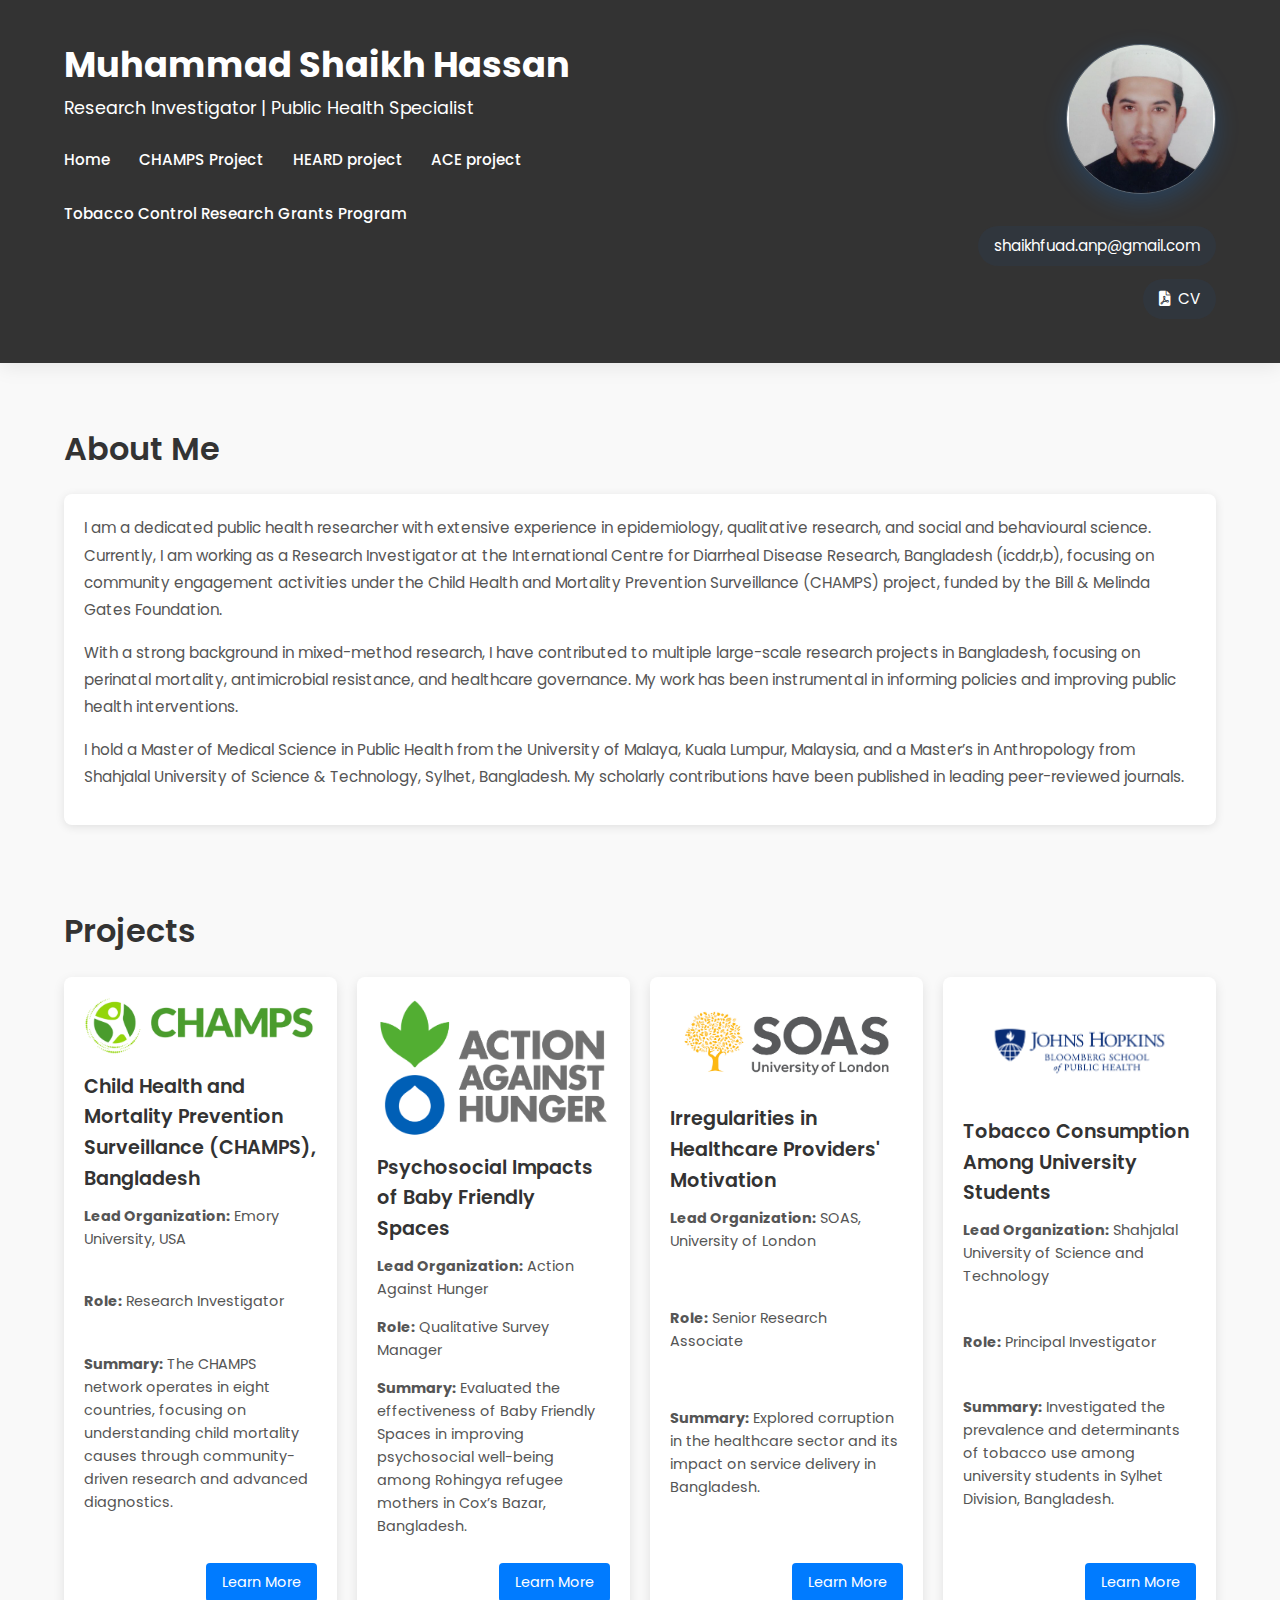
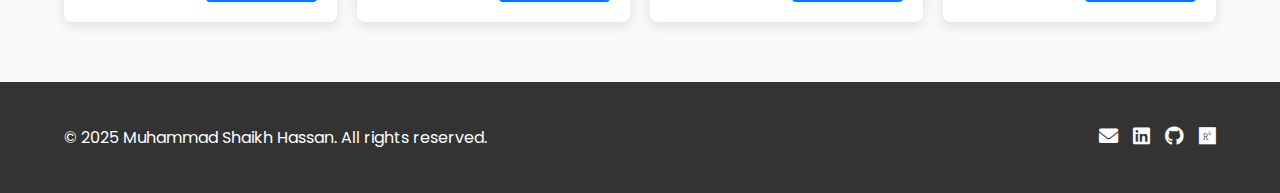
<file: index.html>
<!DOCTYPE html>
<html lang="en">
<head>
    <meta charset="UTF-8">
    <meta name="viewport" content="width=device-width, initial-scale=1.0">
    <title>Muhammad Shaikh Hassan - Portfolio</title>
    <link rel="stylesheet" href="styles.css">
    <link href="https://fonts.googleapis.com/css2?family=Poppins:wght@300;400;600&display=swap" rel="stylesheet">
    <link rel="stylesheet" href="https://cdnjs.cloudflare.com/ajax/libs/font-awesome/6.0.0-beta3/css/all.min.css">
</head>
<body>
    <header>
        <div class="container">
            <div class="left-content">
                <h1>Muhammad Shaikh Hassan</h1>
                <p>Research Investigator | Public Health Specialist</p>
                <nav>
                    <ul>
                        <li><a href="index.html">Home</a></li>

                        <li><a href="1.html">CHAMPS Project</a></li>
                        <li><a href="2.html">HEARD project</a></li>
                        <li><a href="3.html">ACE project</a></li>
                        <li><a href="4.html">Tobacco Control Research Grants Program</a></li>
                    </ul>
                </nav>
            </div>
            <div class="right-content">
                <div class="profile-pic">
                    <img src="profile.png" alt="Muhammad Shaikh Hassan">
                </div>
                <div class="social-links">
                    <a href="mailto:shaikhfuad.anp@gmail.com"></ahref>shaikhfuad.anp@gmail.com</a>
                    <a href="CV.pdf" download><i class="fas fa-file-pdf"></i>CV</a>
                </div>
            </div>
        </div>
    </header>

    <section id="about" class="container">
        <h2>About Me</h2>
        <div class="about-content">
            
            <div class="bio">
                <p>I am a dedicated public health researcher with extensive experience in epidemiology, qualitative research, and social and behavioural science. Currently, I am working as a Research Investigator at the International Centre for Diarrheal Disease Research, Bangladesh (icddr,b), focusing on community engagement activities under the Child Health and Mortality Prevention Surveillance (CHAMPS) project, funded by the Bill & Melinda Gates Foundation.</p>
                <p>With a strong background in mixed-method research, I have contributed to multiple large-scale research projects in Bangladesh, focusing on perinatal mortality, antimicrobial resistance, and healthcare governance. My work has been instrumental in informing policies and improving public health interventions.</p>
                <p>I hold a Master of Medical Science in Public Health from the University of Malaya, Kuala Lumpur, Malaysia, and a Master’s in Anthropology from Shahjalal University of Science & Technology, Sylhet, Bangladesh. My scholarly contributions have been published in leading peer-reviewed journals.</p>
            </div>
        </div>
    </section>

    <section id="projects" class="container">
        <h2>Projects</h2>
        <div class="projects-grid">
            <!-- Project 1 -->
            <div class="project-card">
                <img src="champs1.png" alt="CHAMPS Project" class="project-image">
                <h3>Child Health and Mortality Prevention Surveillance (CHAMPS), Bangladesh</h3>
                <p><strong>Lead Organization:</strong> Emory University, USA</p>
                <p><strong>Role:</strong> Research Investigator</p>
                <p><strong>Summary:</strong> The CHAMPS network operates in eight countries, focusing on understanding child mortality causes through community-driven research and advanced diagnostics.</p>
                <a href="1.html" class="btn">Learn More</a>
            </div>
            
            <div class="project-card">
                <img src="bfs3.png" alt="Baby Friendly Spaces Project" class="project-image">
                <h3>Psychosocial Impacts of Baby Friendly Spaces</h3>
                <p><strong>Lead Organization:</strong> Action Against Hunger</p>
                <p><strong>Role:</strong> Qualitative Survey Manager</p>
                <p><strong>Summary:</strong> Evaluated the effectiveness of Baby Friendly Spaces in improving psychosocial well-being among Rohingya refugee mothers in Cox’s Bazar, Bangladesh.</p>
                <a href="2.html" class="btn">Learn More</a>
            </div>
            
            <div class="project-card">
                <img src="health1.jpg" alt="Healthcare Project" class="project-image">
                <h3>Irregularities in Healthcare Providers' Motivation</h3>
                <p><strong>Lead Organization:</strong> SOAS, University of London</p>
                <p><strong>Role:</strong> Senior Research Associate</p>
                <p><strong>Summary:</strong> Explored corruption in the healthcare sector and its impact on service delivery in Bangladesh.</p>
                <a href="3.html" class="btn">Learn More</a>
            </div>
            
            <div class="project-card">
                <img src="tobacco1.png" alt="Tobacco Project" class="project-image">
                <h3>Tobacco Consumption Among University Students</h3>
                <p><strong>Lead Organization:</strong> Shahjalal University of Science and Technology</p>
                <p><strong>Role:</strong> Principal Investigator</p>
                <p><strong>Summary:</strong> Investigated the prevalence and determinants of tobacco use among university students in Sylhet Division, Bangladesh.</p>
                <a href="4.html" class="btn">Learn More</a>
            </div>
        </div>
    </section>

    <footer>
        <div class="container">
            <p>&copy; 2025 Muhammad Shaikh Hassan. All rights reserved.</p>
            <div class="social-links">
                <a href="mailto:shaikhfuad.anp@gmail.com"><i class="fas fa-envelope"></i></a>
                <a href="https://www.linkedin.com/in/muhammad-shaikh-hassan/" target="_blank"><i class="fab fa-linkedin"></i></a>
                <a href="https://github.com/ShaikhFuad" target="_blank"><i class="fab fa-github"></i></a>
                <a href="https://www.researchgate.net/profile/Muhammad-Hassan-64?ev=hdr_xprf" target="_blank">
                    <i class="fab fa-researchgate"></i>
                </a>
                
            </div>
        </div>
    </footer>

    <script src="script.js"></script>
</body>
</html>
</file>
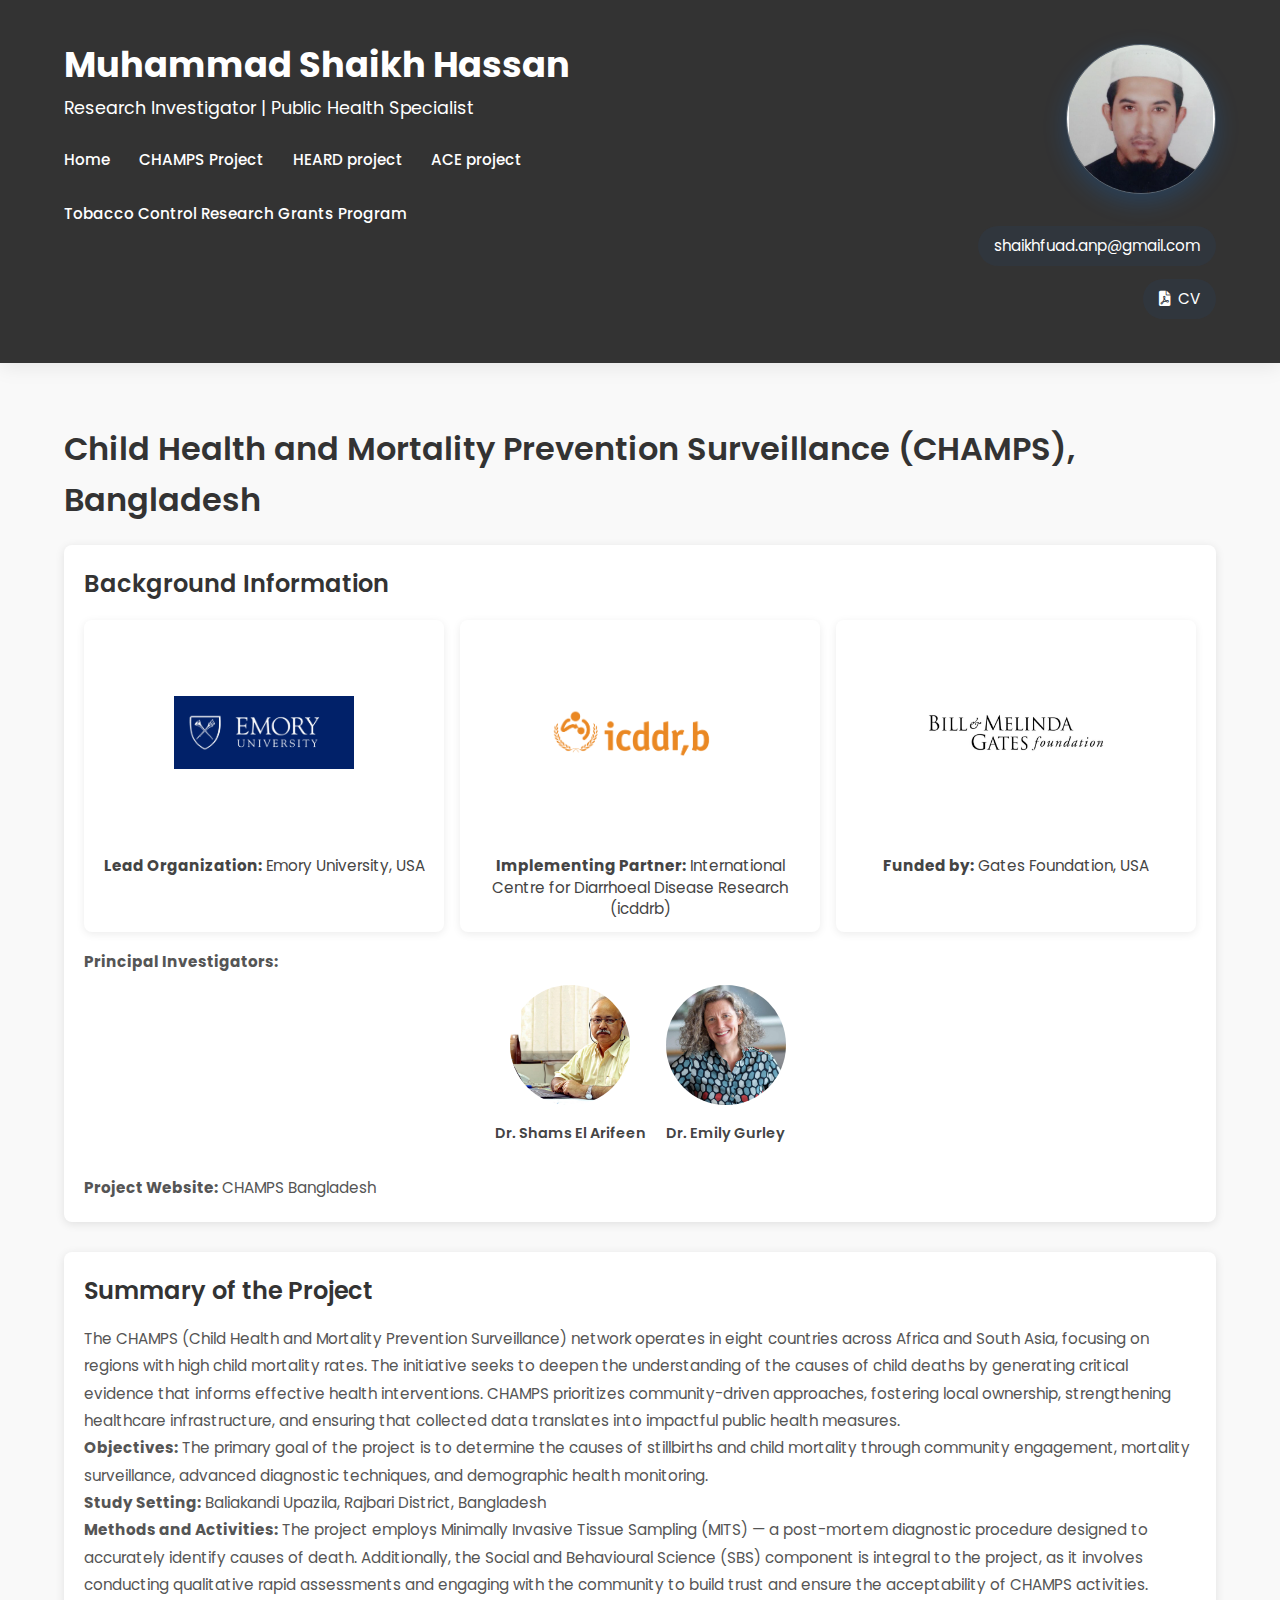
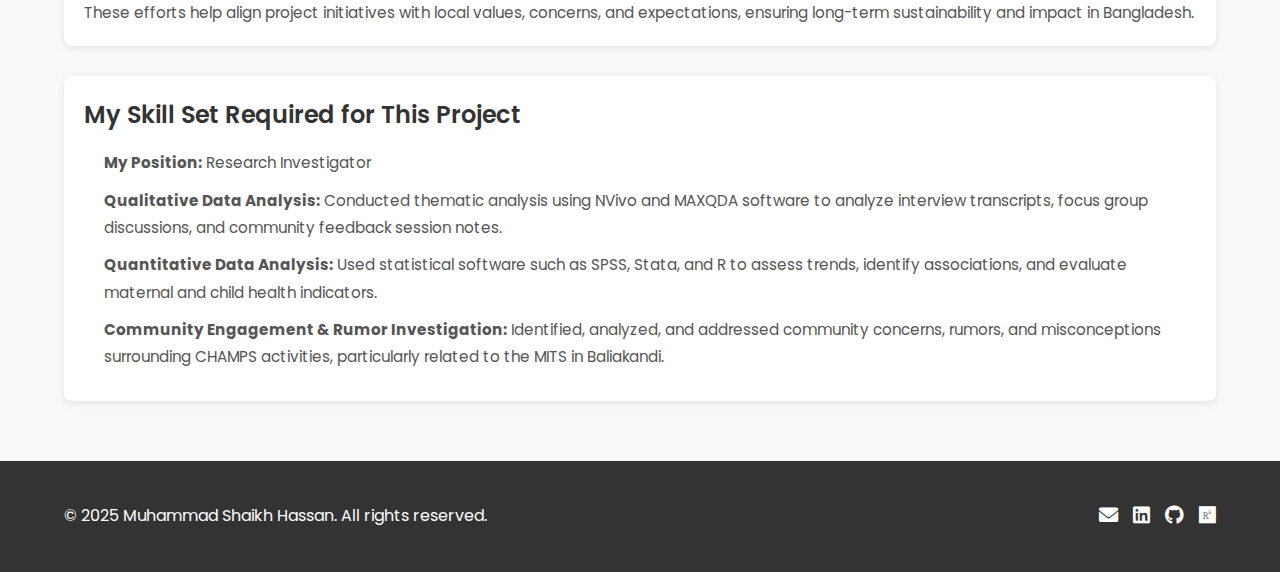
<file: 1.html>
<!DOCTYPE html>
<html lang="en">
<head>
    <meta charset="UTF-8">
    <meta name="viewport" content="width=device-width, initial-scale=1.0">
    <title>Project 1 - CHAMPS</title>
    <link rel="stylesheet" href="styles.css">
    <link href="https://fonts.googleapis.com/css2?family=Poppins:wght@300;400;600&display=swap" rel="stylesheet">
    <link rel="stylesheet" href="https://cdnjs.cloudflare.com/ajax/libs/font-awesome/6.0.0-beta3/css/all.min.css">
</head>
<body>
    <header>
        <div class="container">
            <div class="left-content">
                <h1>Muhammad Shaikh Hassan</h1>
                <p>Research Investigator | Public Health Specialist</p>
                <nav>
                    <ul>
                        <li><a href="index.html">Home</a></li>

                        <li><a href="1.html">CHAMPS Project</a></li>
                        <li><a href="2.html">HEARD project</a></li>
                        <li><a href="3.html">ACE project</a></li>
                        <li><a href="4.html">Tobacco Control Research Grants Program</a></li>
                    </ul>
                </nav>
            </div>
            <div class="right-content">
                <div class="profile-pic">
                    <img src="profile.png" alt="Muhammad Shaikh Hassan">
                </div>
                <div class="social-links">
                    <a href="mailto:shaikhfuad.anp@gmail.com"></ahref>shaikhfuad.anp@gmail.com</a>
                    <a href="CV.pdf" download><i class="fas fa-file-pdf"></i>CV</a>
                </div>
            </div>
        </div>
    </header>

    <section id="project-details" class="container">
        <h2>Child Health and Mortality Prevention Surveillance (CHAMPS), Bangladesh</h2>
        <div class="project-content">
            <div class="project-info">
                <h3>Background Information</h3>
                
                <div class="organization-info">
                    <div class="organization">
                        <a href="https://www.emory.edu" target="_blank">
                            <img src="emory.png" alt="Emory University Logo">
                            <p><strong>Lead Organization:</strong> Emory University, USA</p>
                        </a>
                    </div>
                    <div class="organization">
                        <a href="https://www.icddrb.org" target="_blank">
                            <img src="icddrb.png" alt="icddrb Logo">
                            <p><strong>Implementing Partner:</strong> International Centre for Diarrhoeal Disease Research (icddrb)</p>
                        </a>
                    </div>
                    <div class="organization">
                        <a href="https://www.gatesfoundation.org" target="_blank">
                            <img src="Gates.png" alt="Gates Foundation Logo">
                            <p><strong>Funded by:</strong> Gates Foundation, USA</p>
                        </a>
                    </div>
                </div>
                <p><strong>Principal Investigators:</strong></p>
                <div class="investigators">
                    <div class="investigator">
                        <a href="https://www.icddrb.org" target="_blank">
                            <img src="shams.jpg" alt="Dr. Shams El Arifeen">
                            <p>Dr. Shams El Arifeen</p>
                        </a>
                    </div>
                    <div class="investigator">
                        <a href="https://www.emory.edu" target="_blank">
                            <img src="emily.jpg" alt="Dr. Emily Gurley">
                            <p>Dr. Emily Gurley</p>
                        </a>
                    </div>
                </div>

                <p><strong><br>Project Website:</strong> <a href="https://champshealth.org/sites-bangladesh/" target="_blank">CHAMPS Bangladesh</a></p>
                
            </div>

            <div class="project-summary">
                <h3>Summary of the Project</h3>
                <p>The CHAMPS (Child Health and Mortality Prevention Surveillance) network operates in eight countries across Africa and South Asia, focusing on regions with high child mortality rates. The initiative seeks to deepen the understanding of the causes of child deaths by generating critical evidence that informs effective health interventions. CHAMPS prioritizes community-driven approaches, fostering local ownership, strengthening healthcare infrastructure, and ensuring that collected data translates into impactful public health measures.</p>
                <p><strong>Objectives:</strong> The primary goal of the project is to determine the causes of stillbirths and child mortality through community engagement, mortality surveillance, advanced diagnostic techniques, and demographic health monitoring.</p>
                <p><strong>Study Setting:</strong> Baliakandi Upazila, Rajbari District, Bangladesh</p>
                <p><strong>Methods and Activities:</strong> The project employs Minimally Invasive Tissue Sampling (MITS) — a post-mortem diagnostic procedure designed to accurately identify causes of death. Additionally, the Social and Behavioural Science (SBS) component is integral to the project, as it involves conducting qualitative rapid assessments and engaging with the community to build trust and ensure the acceptability of CHAMPS activities. These efforts help align project initiatives with local values, concerns, and expectations, ensuring long-term sustainability and impact in Bangladesh.</p>
            </div>

            

            <div class="skills-used">
                <h3>My Skill Set Required for This Project</h3>
                <ul>
                    <li><strong>My Position:</strong> Research Investigator</li>
                    <li><strong>Qualitative Data Analysis:</strong> Conducted thematic analysis using NVivo and MAXQDA software to analyze interview transcripts, focus group discussions, and community feedback session notes.</li>
                    <li><strong>Quantitative Data Analysis:</strong> Used statistical software such as SPSS, Stata, and R to assess trends, identify associations, and evaluate maternal and child health indicators.</li>
                    <li><strong>Community Engagement & Rumor Investigation:</strong> Identified, analyzed, and addressed community concerns, rumors, and misconceptions surrounding CHAMPS activities, particularly related to the MITS in Baliakandi.</li>
                </ul>
            </div>
        </div>
    </section>

    

    <footer>
        <div class="container">
            <p>&copy; 2025 Muhammad Shaikh Hassan. All rights reserved.</p>
            <div class="social-links">
                <a href="mailto:shaikhfuad.anp@gmail.com"><i class="fas fa-envelope"></i></a>
                <a href="https://www.linkedin.com/in/muhammad-shaikh-hassan/" target="_blank"><i class="fab fa-linkedin"></i></a>
                <a href="https://github.com/ShaikhFuad" target="_blank"><i class="fab fa-github"></i></a>
                <a href="https://www.researchgate.net/profile/Muhammad-Hassan-64?ev=hdr_xprf" target="_blank">
                    <i class="fab fa-researchgate"></i>
                </a>
                
            </div>
        </div>
    </footer>

    <script src="script.js"></script>
</body>
</html>
</file>
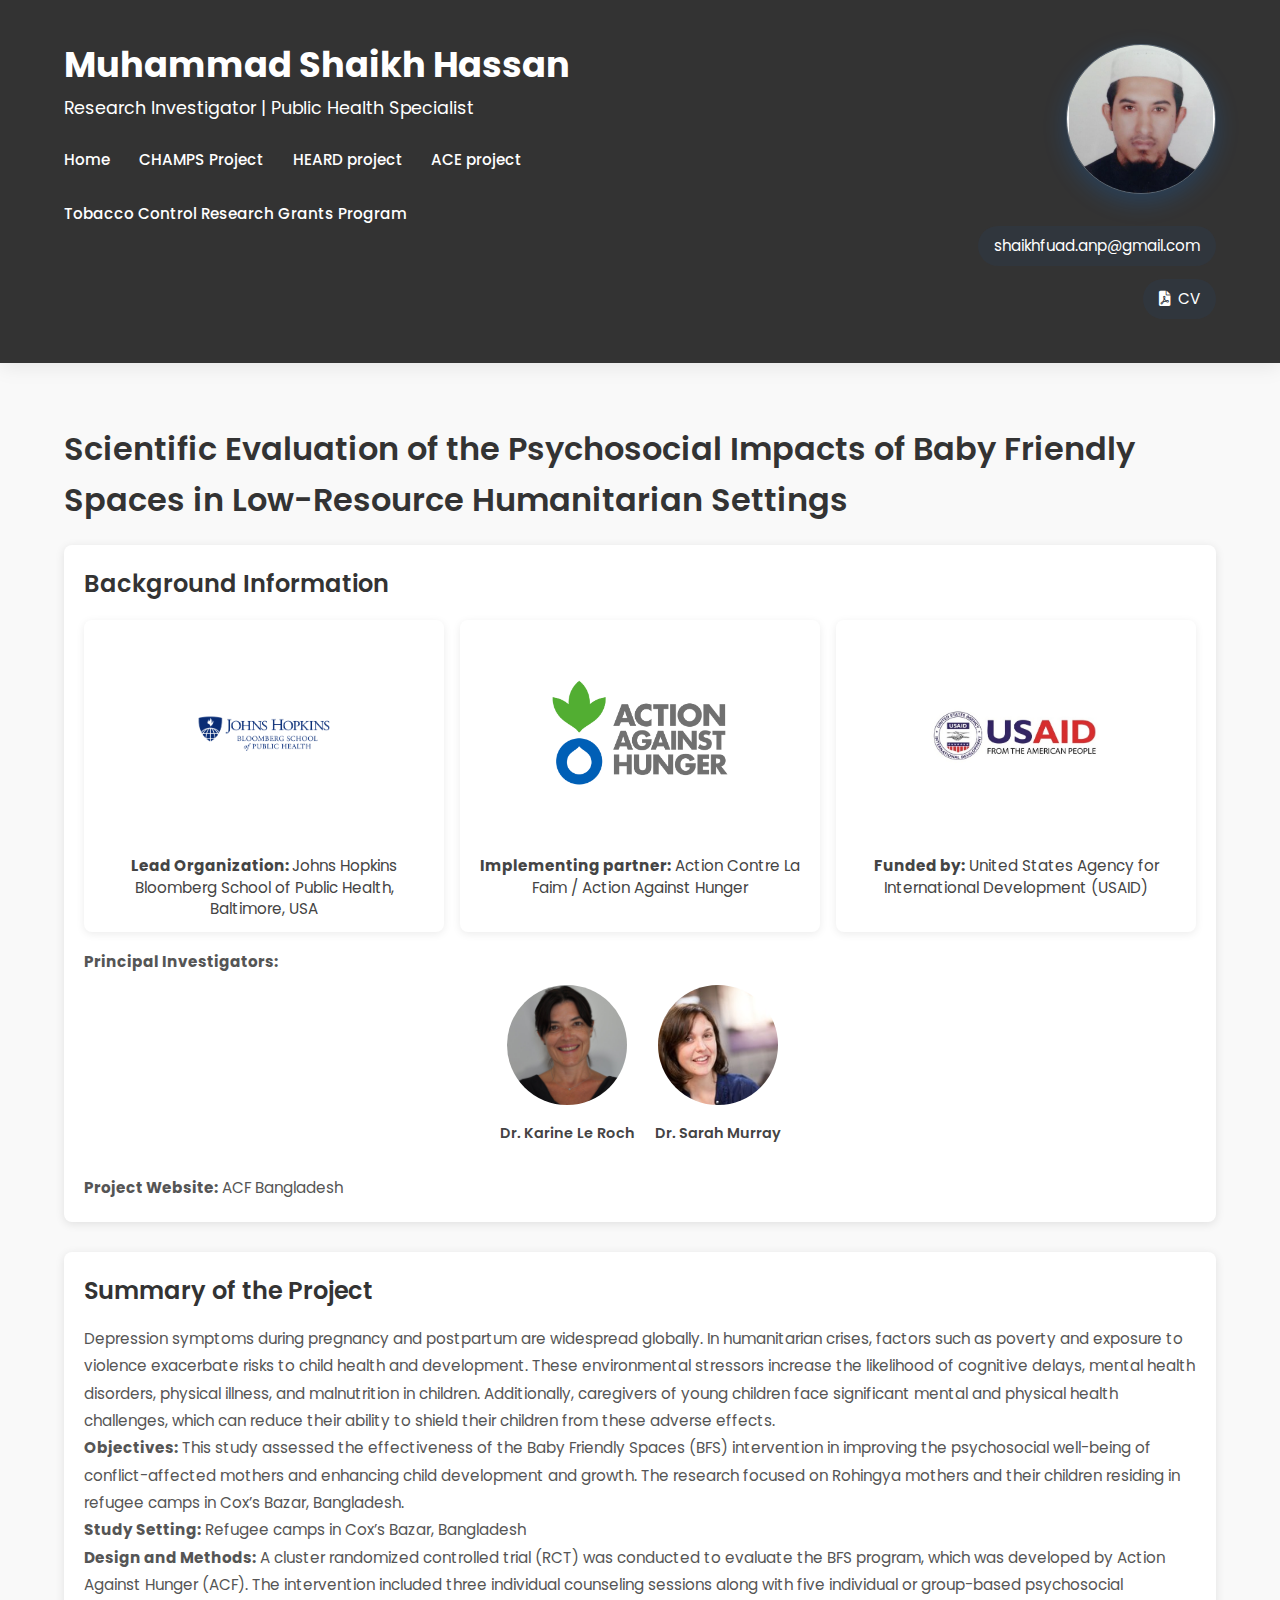
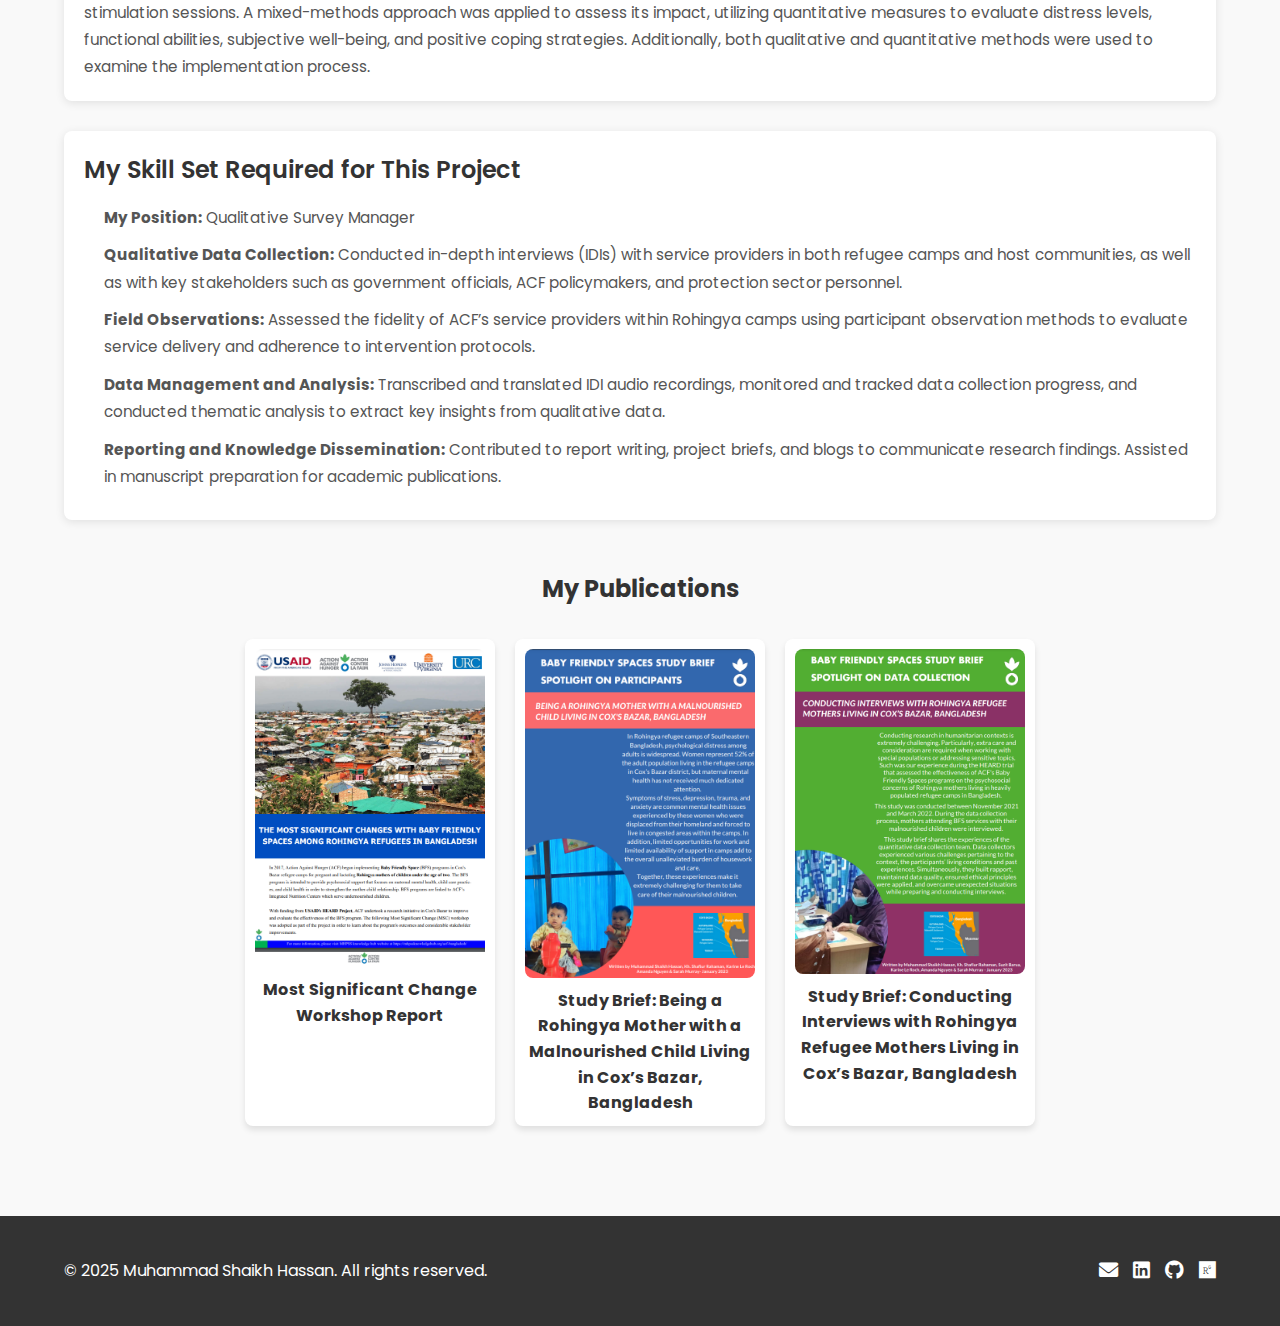
<file: 2.html>
<!DOCTYPE html>
<html lang="en">
<head>
    <meta charset="UTF-8">
    <meta name="viewport" content="width=device-width, initial-scale=1.0">
    <title>Project 2 - Baby Friendly Spaces</title>
    <link rel="stylesheet" href="styles.css">
    <link href="https://fonts.googleapis.com/css2?family=Poppins:wght@300;400;600&display=swap" rel="stylesheet">
    <link rel="stylesheet" href="https://cdnjs.cloudflare.com/ajax/libs/font-awesome/6.0.0-beta3/css/all.min.css">
</head>
<body>
    <header>
        <div class="container">
            <div class="left-content">
                <h1>Muhammad Shaikh Hassan</h1>
                <p>Research Investigator | Public Health Specialist</p>
                <nav>
                    <ul>
                        <li><a href="index.html">Home</a></li>

                        <li><a href="1.html">CHAMPS Project</a></li>
                        <li><a href="2.html">HEARD project</a></li>
                        <li><a href="3.html">ACE project</a></li>
                        <li><a href="4.html">Tobacco Control Research Grants Program</a></li>
                    </ul>
                </nav>
            </div>
            <div class="right-content">
                <div class="profile-pic">
                    <img src="profile.png" alt="Muhammad Shaikh Hassan">
                </div>
                <div class="social-links">
                    <a href="mailto:shaikhfuad.anp@gmail.com"></ahref>shaikhfuad.anp@gmail.com</a>
                    <a href="CV.pdf" download><i class="fas fa-file-pdf"></i>CV</a>
            </div>
        </div>
    </header>

    <section id="project-details" class="container">
        <h2>Scientific Evaluation of the Psychosocial Impacts of Baby Friendly Spaces in Low-Resource Humanitarian Settings</h2>
        <div class="project-content">
            <div class="project-info">
                <h3>Background Information</h3>
                
                <div class="organization-info">
                    <div class="organization">
                        <a href="https://www.jhsph.edu" target="_blank">
                            <img src="jhsph_logo.png" alt="Johns Hopkins Bloomberg School of Public Health Logo">
                            <p><strong>Lead Organization: </strong> Johns Hopkins Bloomberg School of Public Health, Baltimore, USA</p>
                        </a>
                    </div>

                    <div class="organization">
                        <a href="https://www.actionagainsthunger.org" target="_blank">
                            <img src="bfs3.png" alt="Action Against Hunger Logo">
                            <p><strong>Implementing partner:</strong> Action Contre La Faim / Action Against Hunger</p>
                        </a>
                    </div>
                    <div class="organization">
                        <a href="https://www.usaid.gov" target="_blank">
                            <img src="usaid.jpg" alt="USAID Logo">
                            <p><strong>Funded by:</strong> United States Agency for International Development (USAID)</p>
                        </a>
                    </div>
                </div>
                <p><strong>Principal Investigators:</strong></p>
                <div class="investigators">
                    <div class="investigator">
                        <a href="https://www.actionagainsthunger.org" target="_blank">
                            <img src="karine.jpeg" alt="Dr. Karine Le Roch">
                            <p>Dr. Karine Le Roch</p>
                        </a>
                    </div>
                    <div class="investigator">
                        <a href="https://www.actionagainsthunger.org" target="_blank">
                            <img src="sarah.jpg" alt="Dr. Sarah Murray">
                            <p>Dr. Sarah Murray</p>
                        </a>
                    </div>
                </div>

                <p><strong><br>Project Website:</strong> <a href="https://mhpssknowledgehub.sph.cuny.edu/acf-bangladesh/" target="_blank">ACF Bangladesh</a></p>
                
            </div>

            <div class="project-summary">
                <h3>Summary of the Project</h3>
                <p>Depression symptoms during pregnancy and postpartum are widespread globally. In humanitarian crises, factors such as poverty and exposure to violence exacerbate risks to child health and development. These environmental stressors increase the likelihood of cognitive delays, mental health disorders, physical illness, and malnutrition in children. Additionally, caregivers of young children face significant mental and physical health challenges, which can reduce their ability to shield their children from these adverse effects.</p>
                <p><strong>Objectives:</strong> This study assessed the effectiveness of the Baby Friendly Spaces (BFS) intervention in improving the psychosocial well-being of conflict-affected mothers and enhancing child development and growth. The research focused on Rohingya mothers and their children residing in refugee camps in Cox’s Bazar, Bangladesh.</p>
                <p><strong>Study Setting:</strong> Refugee camps in Cox’s Bazar, Bangladesh</p>
                <p><strong>Design and Methods:</strong> A cluster randomized controlled trial (RCT) was conducted to evaluate the BFS program, which was developed by Action Against Hunger (ACF). The intervention included three individual counseling sessions along with five individual or group-based psychosocial stimulation sessions. A mixed-methods approach was applied to assess its impact, utilizing quantitative measures to evaluate distress levels, functional abilities, subjective well-being, and positive coping strategies. Additionally, both qualitative and quantitative methods were used to examine the implementation process.</p>
            </div>

            <div class="skills-used">
                <h3>My Skill Set Required for This Project</h3>
                <ul>
                    <li><strong>My Position:</strong> Qualitative Survey Manager</li>
                    <li><strong>Qualitative Data Collection:</strong> Conducted in-depth interviews (IDIs) with service providers in both refugee camps and host communities, as well as with key stakeholders such as government officials, ACF policymakers, and protection sector personnel.</li>
                    <li><strong>Field Observations:</strong> Assessed the fidelity of ACF’s service providers within Rohingya camps using participant observation methods to evaluate service delivery and adherence to intervention protocols.</li>
                    <li><strong>Data Management and Analysis:</strong> Transcribed and translated IDI audio recordings, monitored and tracked data collection progress, and conducted thematic analysis to extract key insights from qualitative data.</li>
                    <li><strong>Reporting and Knowledge Dissemination:</strong> Contributed to report writing, project briefs, and blogs to communicate research findings. Assisted in manuscript preparation for academic publications.</li>
                </ul>
            </div>

            <div class="publications">
                <h3>My Publications</h3>
                <ul>
                    <li>
                        <a href="https://mhpssknowledgehub.sph.cuny.edu/wp-content/uploads/sites/9/2022/09/ACF_MSC-Report-Output-Version-6-1.pdf" target="_blank">
                            <img src="p11.png" alt="Most Significant Change Report">
                            Most Significant Change Workshop Report
                        </a>
                    </li>
                    <li>
                        <a href="https://mhpssknowledgehub.sph.cuny.edu/wp-content/uploads/sites/9/2023/03/HEARD-PROJECT-study-brief-mothers.pdf" target="_blank">
                            <img src="p12.png" alt="Study Brief Participants">
                            Study Brief: Being a Rohingya Mother with a Malnourished Child Living in Cox’s Bazar, Bangladesh
                        </a>
                    </li>
                    <li>
                        <a href="https://mhpssknowledgehub.sph.cuny.edu/wp-content/uploads/sites/9/2023/03/HEARD-PROJECT-study-brief-data-collection.pdf" target="_blank">
                            <img src="p13.png" alt="Study Brief Data Collection">
                            Study Brief: Conducting Interviews with Rohingya Refugee Mothers Living in Cox’s Bazar, Bangladesh
                        </a>
                    </li>
                </ul>
            </div>
        </div>
    </section>

    

    <footer>
        <div class="container">
            <p>&copy; 2025 Muhammad Shaikh Hassan. All rights reserved.</p>
            <div class="social-links">
                <a href="mailto:shaikhfuad.anp@gmail.com"><i class="fas fa-envelope"></i></a>
                <a href="https://www.linkedin.com/in/muhammad-shaikh-hassan/" target="_blank"><i class="fab fa-linkedin"></i></a>
                <a href="https://github.com/ShaikhFuad" target="_blank"><i class="fab fa-github"></i></a>
                <a href="https://www.researchgate.net/profile/Muhammad-Hassan-64?ev=hdr_xprf" target="_blank">
                    <i class="fab fa-researchgate"></i>
                </a>
                
            </div>
        </div>
    </footer>

    <script src="script.js"></script>
</body>
</html>
</file>
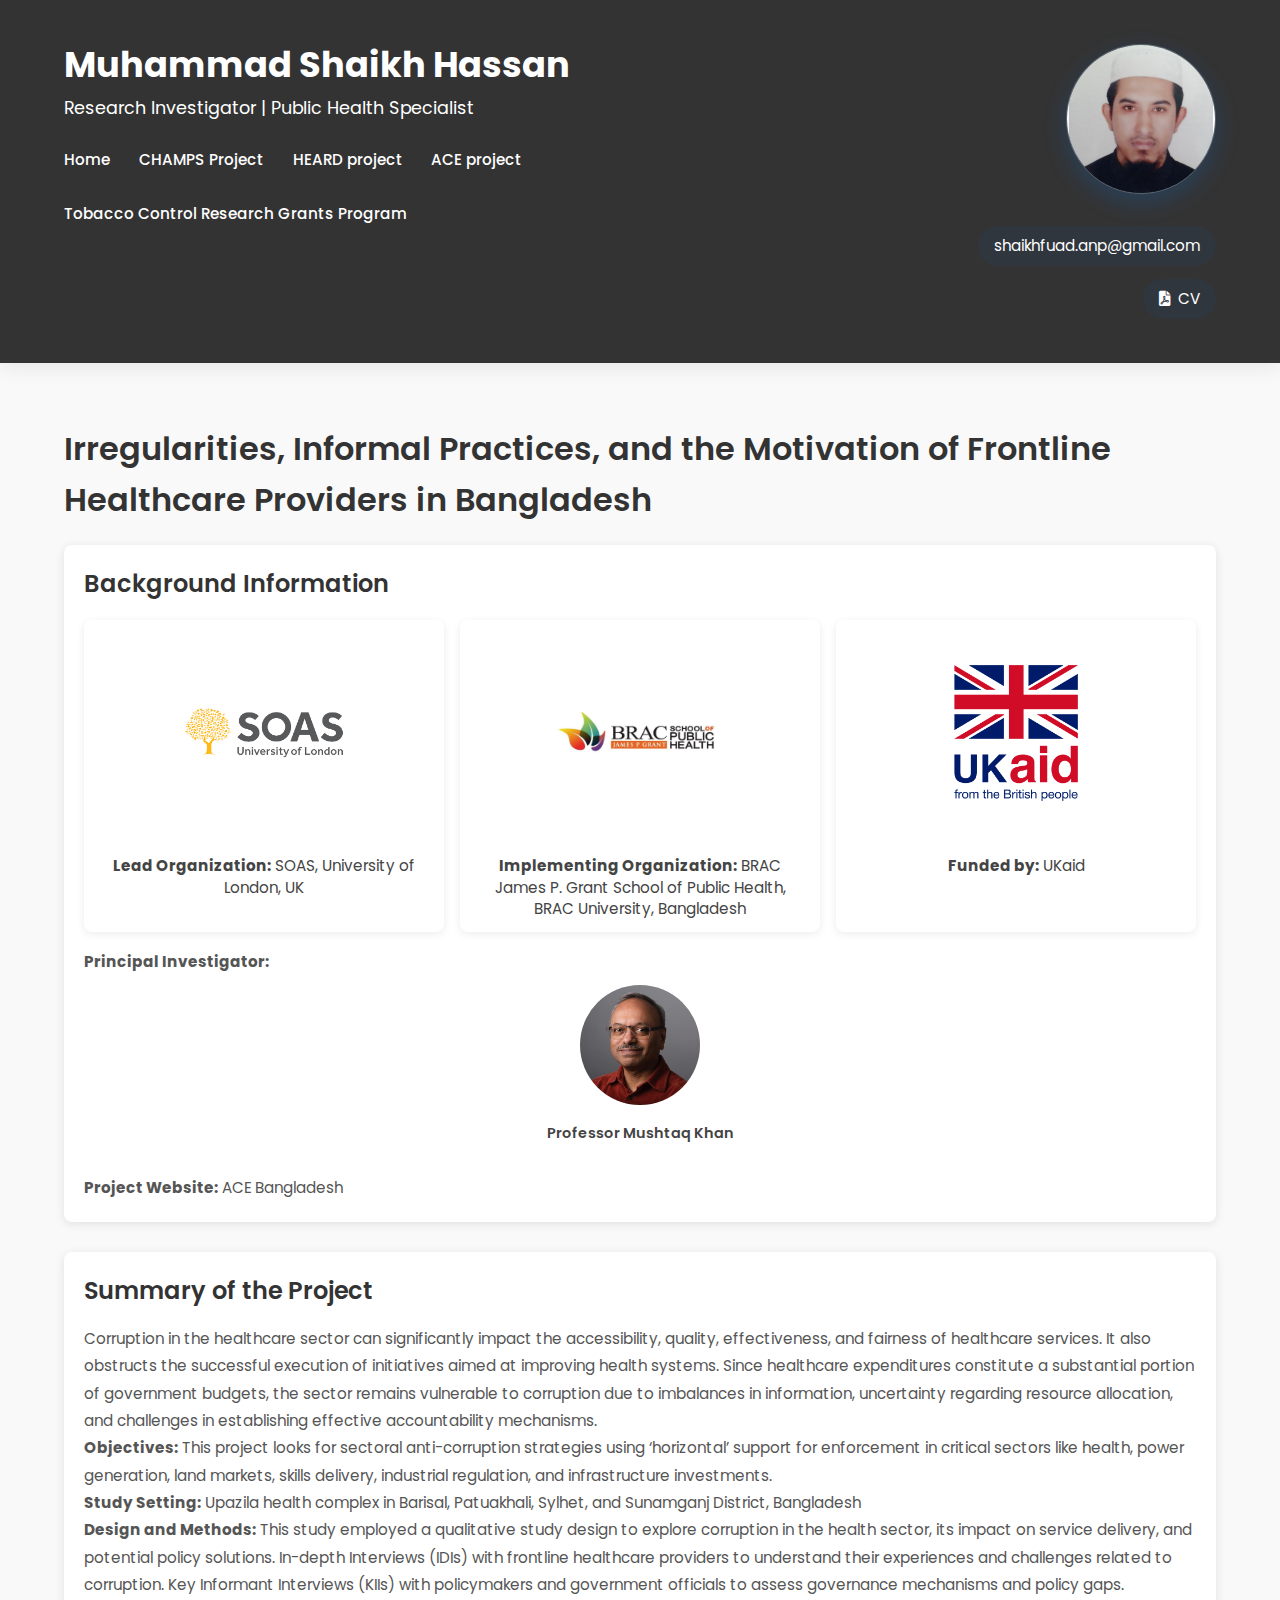
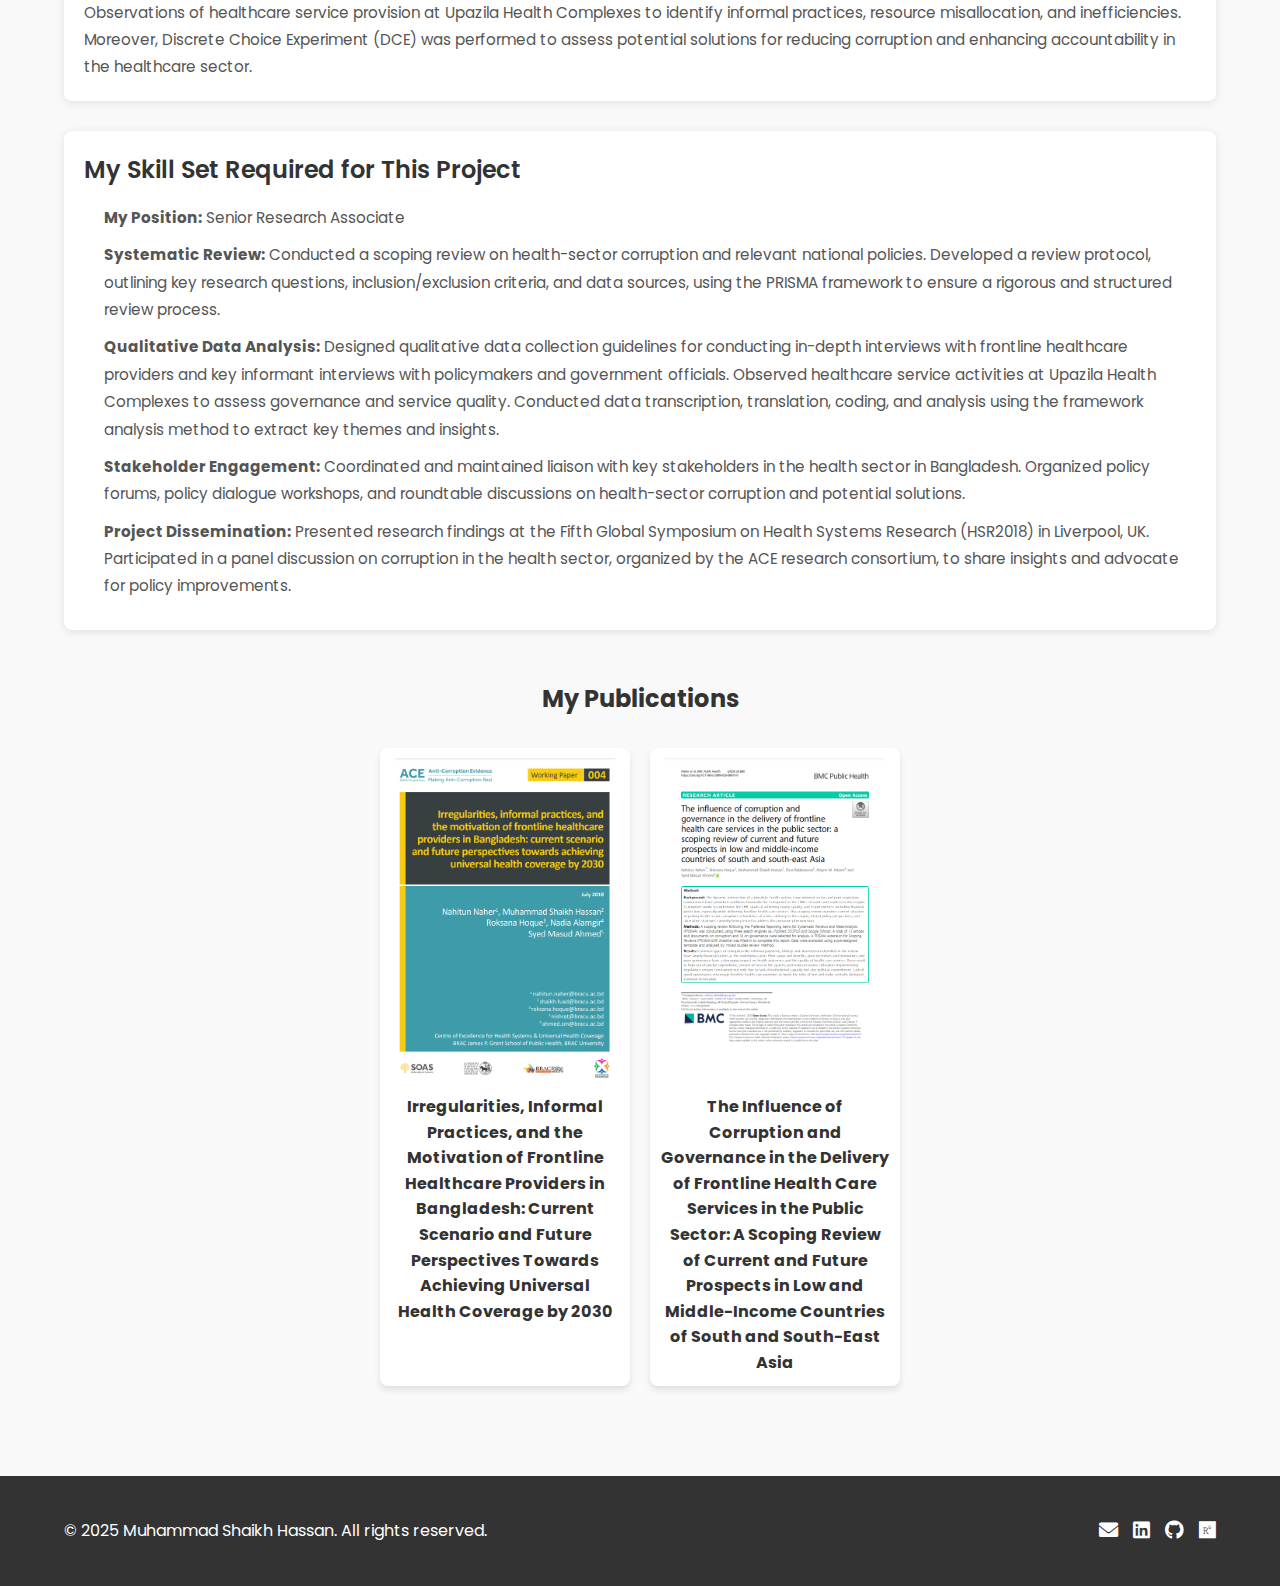
<file: 3.html>
<!DOCTYPE html>
<html lang="en">
<head>
    <meta charset="UTF-8">
    <meta name="viewport" content="width=device-width, initial-scale=1.0">
    <title>Project 3 - Irregularities in Healthcare</title>
    <link rel="stylesheet" href="styles.css">
    <link href="https://fonts.googleapis.com/css2?family=Poppins:wght@300;400;600&display=swap" rel="stylesheet">
    <link rel="stylesheet" href="https://cdnjs.cloudflare.com/ajax/libs/font-awesome/6.0.0-beta3/css/all.min.css">
</head>
<body>
    <header>
        <div class="container">
            <div class="left-content">
                <h1>Muhammad Shaikh Hassan</h1>
                <p>Research Investigator | Public Health Specialist</p>
                <nav>
                    <ul>
                        <li><a href="index.html">Home</a></li>

                        <li><a href="1.html">CHAMPS Project</a></li>
                        <li><a href="2.html">HEARD project</a></li>
                        <li><a href="3.html">ACE project</a></li>
                        <li><a href="4.html">Tobacco Control Research Grants Program</a></li>
                    </ul>
                </nav>
            </div>
            <div class="right-content">
                <div class="profile-pic">
                    <img src="profile.png" alt="Muhammad Shaikh Hassan">
                </div>
                <div class="social-links">
                    <a href="mailto:shaikhfuad.anp@gmail.com"></ahref>shaikhfuad.anp@gmail.com</a>
                    <a href="CV.pdf" download><i class="fas fa-file-pdf"></i>CV</a>
                </div>
            </div>
        </div>
    </header>

    <section id="project-details" class="container">
        <h2>Irregularities, Informal Practices, and the Motivation of Frontline Healthcare Providers in Bangladesh</h2>
        <div class="project-content">
            <div class="project-info">
                <h3>Background Information</h3>
                
                <div class="organization-info">
                    <div class="organization">
                        <a href="https://www.soas.ac.uk" target="_blank">
                            <img src="health1.jpg" alt="SOAS University of London Logo">
                            <p><strong>Lead Organization:</strong> SOAS, University of London, UK</p>
                        </a>
                    </div>
                    <div class="organization">
                        <a href="https://www.bracu.ac.bd" target="_blank">
                            <img src="brac.jpg" alt="BRAC University Logo">
                            <p><strong>Implementing Organization:</strong> BRAC James P. Grant School of Public Health, BRAC University, Bangladesh</p>
                        </a>
                    </div>
                    <div class="organization">
                        <a href="https://www.ukaid.org" target="_blank">
                            <img src="UKaid.png" alt="UKaid Logo">
                            <p><strong>Funded by:</strong> UKaid</p>
                        </a>
                    </div>
                </div>
                <p><strong>Principal Investigator:</strong></p>
                <div class="investigator">
                    <a href="https://www.soas.ac.uk" target="_blank">
                        <img src="Mushtaq.jpg" alt="Professor Mushtaq Khan">
                        <p>Professor Mushtaq Khan</p>
                    </a>
                </div>

                <p><strong><br>Project Website:</strong> <a href="https://ace.soas.ac.uk/bangladesh/" target="_blank">ACE Bangladesh</a></p>

            </div>

            <div class="project-summary">
                <h3>Summary of the Project</h3>
                <p>Corruption in the healthcare sector can significantly impact the accessibility, quality, effectiveness, and fairness of healthcare services. It also obstructs the successful execution of initiatives aimed at improving health systems. Since healthcare expenditures constitute a substantial portion of government budgets, the sector remains vulnerable to corruption due to imbalances in information, uncertainty regarding resource allocation, and challenges in establishing effective accountability mechanisms.</p>
                <p><strong>Objectives:</strong> This project looks for sectoral anti-corruption strategies using ‘horizontal’ support for enforcement in critical sectors like health, power generation, land markets, skills delivery, industrial regulation, and infrastructure investments.</p>
                <p><strong>Study Setting:</strong> Upazila health complex in Barisal, Patuakhali, Sylhet, and Sunamganj District, Bangladesh</p>
                <p><strong>Design and Methods:</strong> This study employed a qualitative study design to explore corruption in the health sector, its impact on service delivery, and potential policy solutions. In-depth Interviews (IDIs) with frontline healthcare providers to understand their experiences and challenges related to corruption. Key Informant Interviews (KIIs) with policymakers and government officials to assess governance mechanisms and policy gaps. Observations of healthcare service provision at Upazila Health Complexes to identify informal practices, resource misallocation, and inefficiencies. Moreover, Discrete Choice Experiment (DCE) was performed to assess potential solutions for reducing corruption and enhancing accountability in the healthcare sector.</p>
            </div>

            <div class="skills-used">
                <h3>My Skill Set Required for This Project</h3>
                <ul>
                    <li><strong>My Position:</strong> Senior Research Associate</li>
                    <li><strong>Systematic Review:</strong> Conducted a scoping review on health-sector corruption and relevant national policies. Developed a review protocol, outlining key research questions, inclusion/exclusion criteria, and data sources, using the PRISMA framework to ensure a rigorous and structured review process.</li>
                    <li><strong>Qualitative Data Analysis:</strong> Designed qualitative data collection guidelines for conducting in-depth interviews with frontline healthcare providers and key informant interviews with policymakers and government officials. Observed healthcare service activities at Upazila Health Complexes to assess governance and service quality. Conducted data transcription, translation, coding, and analysis using the framework analysis method to extract key themes and insights.</li>
                    <li><strong>Stakeholder Engagement:</strong> Coordinated and maintained liaison with key stakeholders in the health sector in Bangladesh. Organized policy forums, policy dialogue workshops, and roundtable discussions on health-sector corruption and potential solutions.</li>
                    <li><strong>Project Dissemination:</strong> Presented research findings at the Fifth Global Symposium on Health Systems Research (HSR2018) in Liverpool, UK. Participated in a panel discussion on corruption in the health sector, organized by the ACE research consortium, to share insights and advocate for policy improvements.</li>
                </ul>
            </div>

            <div class="publications">
                <h3>My Publications</h3>
                <ul>
                    <li><a href="https://ace.soas.ac.uk/wp-content/uploads/2022/05/ACE-WorkingPaper004-BD-Irregularities-180720.pdf" target="_blank"><img src="p21.png" alt="">Irregularities, Informal Practices, and the Motivation of Frontline Healthcare Providers in Bangladesh: Current Scenario and Future Perspectives Towards Achieving Universal Health Coverage by 2030</a></li>
                    <li><a href="https://ace.soas.ac.uk/wp-content/uploads/2022/05/s12889-020-08975-0.pdf" target="_blank"><img src="p22.png" alt="">The Influence of Corruption and Governance in the Delivery of Frontline Health Care Services in the Public Sector: A Scoping Review of Current and Future Prospects in Low and Middle-Income Countries of South and South-East Asia</a></li>
                </ul>
            </div>
        </div>
    </section>

    

    <footer>
        <div class="container">
            <p>&copy; 2025 Muhammad Shaikh Hassan. All rights reserved.</p>
            <div class="social-links">
                <a href="mailto:shaikhfuad.anp@gmail.com"><i class="fas fa-envelope"></i></a>
                <a href="https://www.linkedin.com/in/muhammad-shaikh-hassan/" target="_blank"><i class="fab fa-linkedin"></i></a>
                <a href="https://github.com/ShaikhFuad" target="_blank"><i class="fab fa-github"></i></a>
                <a href="https://www.researchgate.net/profile/Muhammad-Hassan-64?ev=hdr_xprf" target="_blank">
                    <i class="fab fa-researchgate"></i>
                </a>
                
            </div>
        </div>
    </footer>

    <script src="script.js"></script>
</body>
</html>
</file>
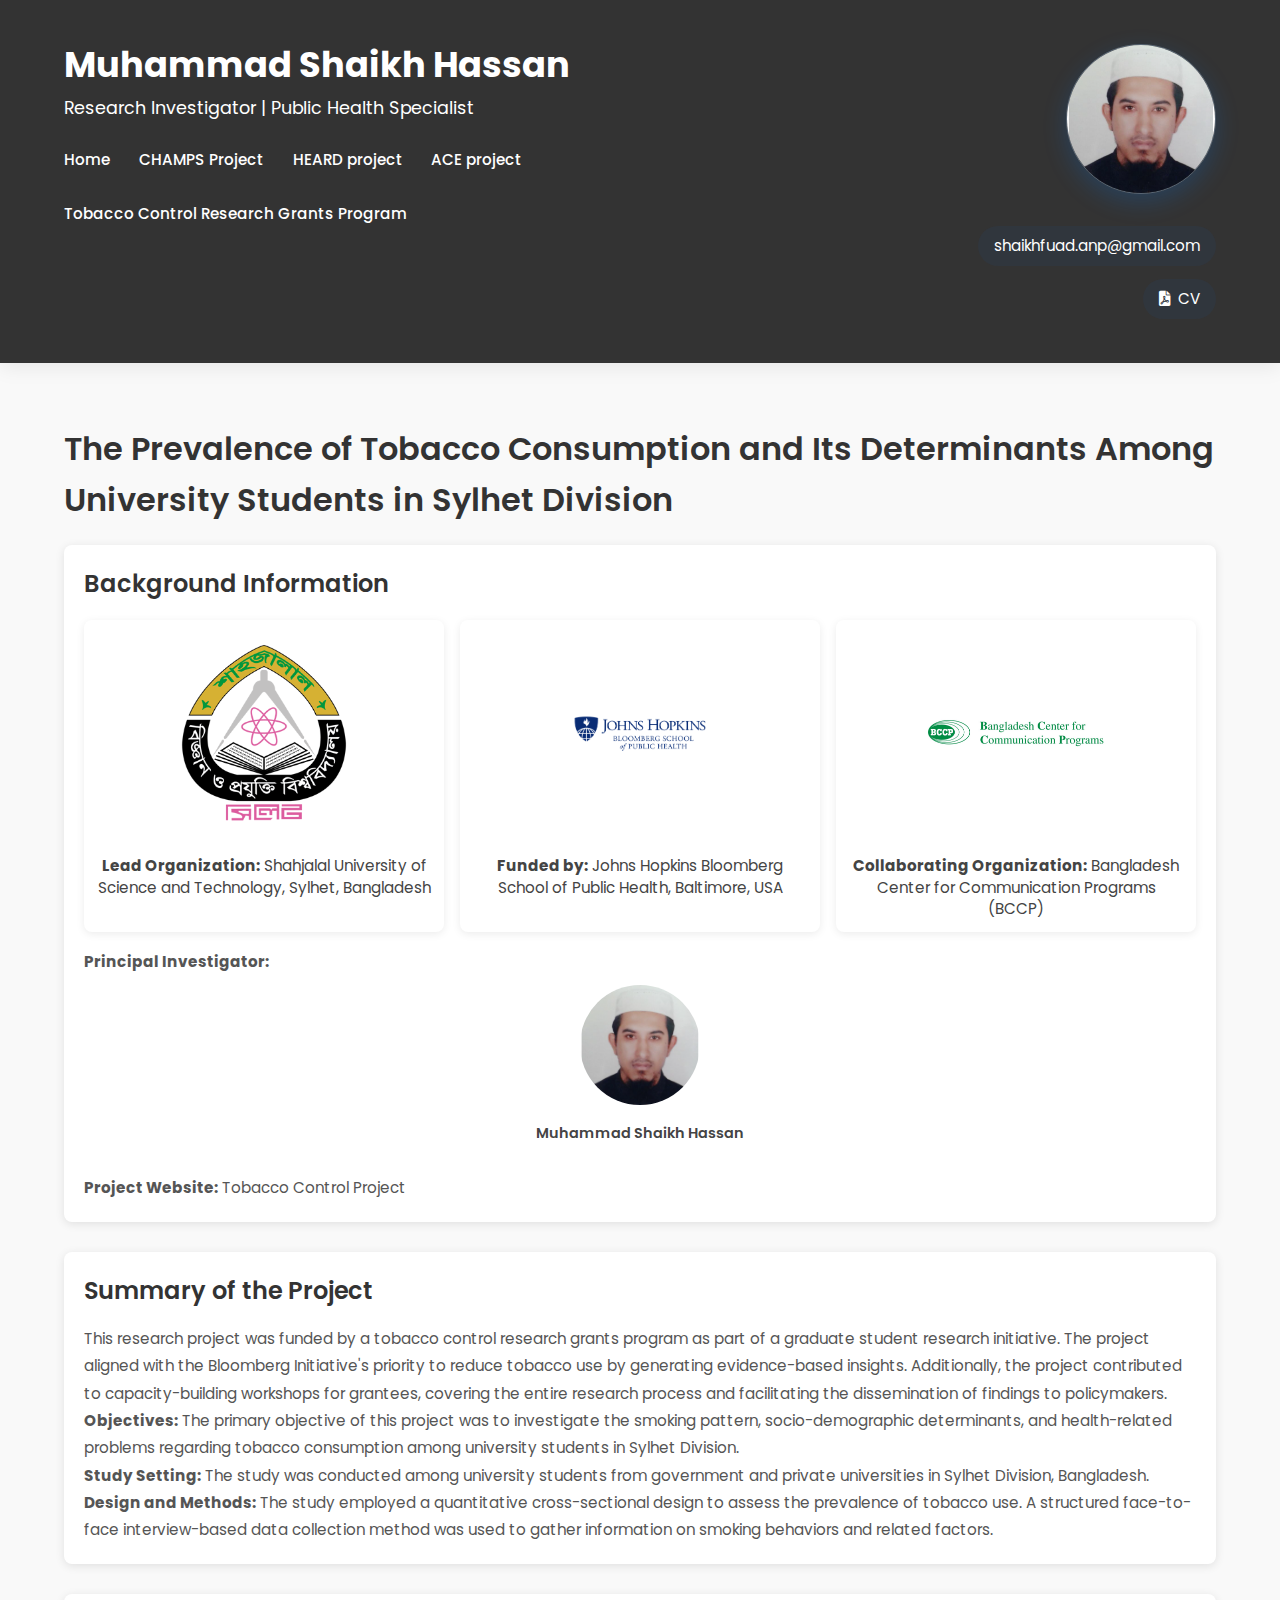
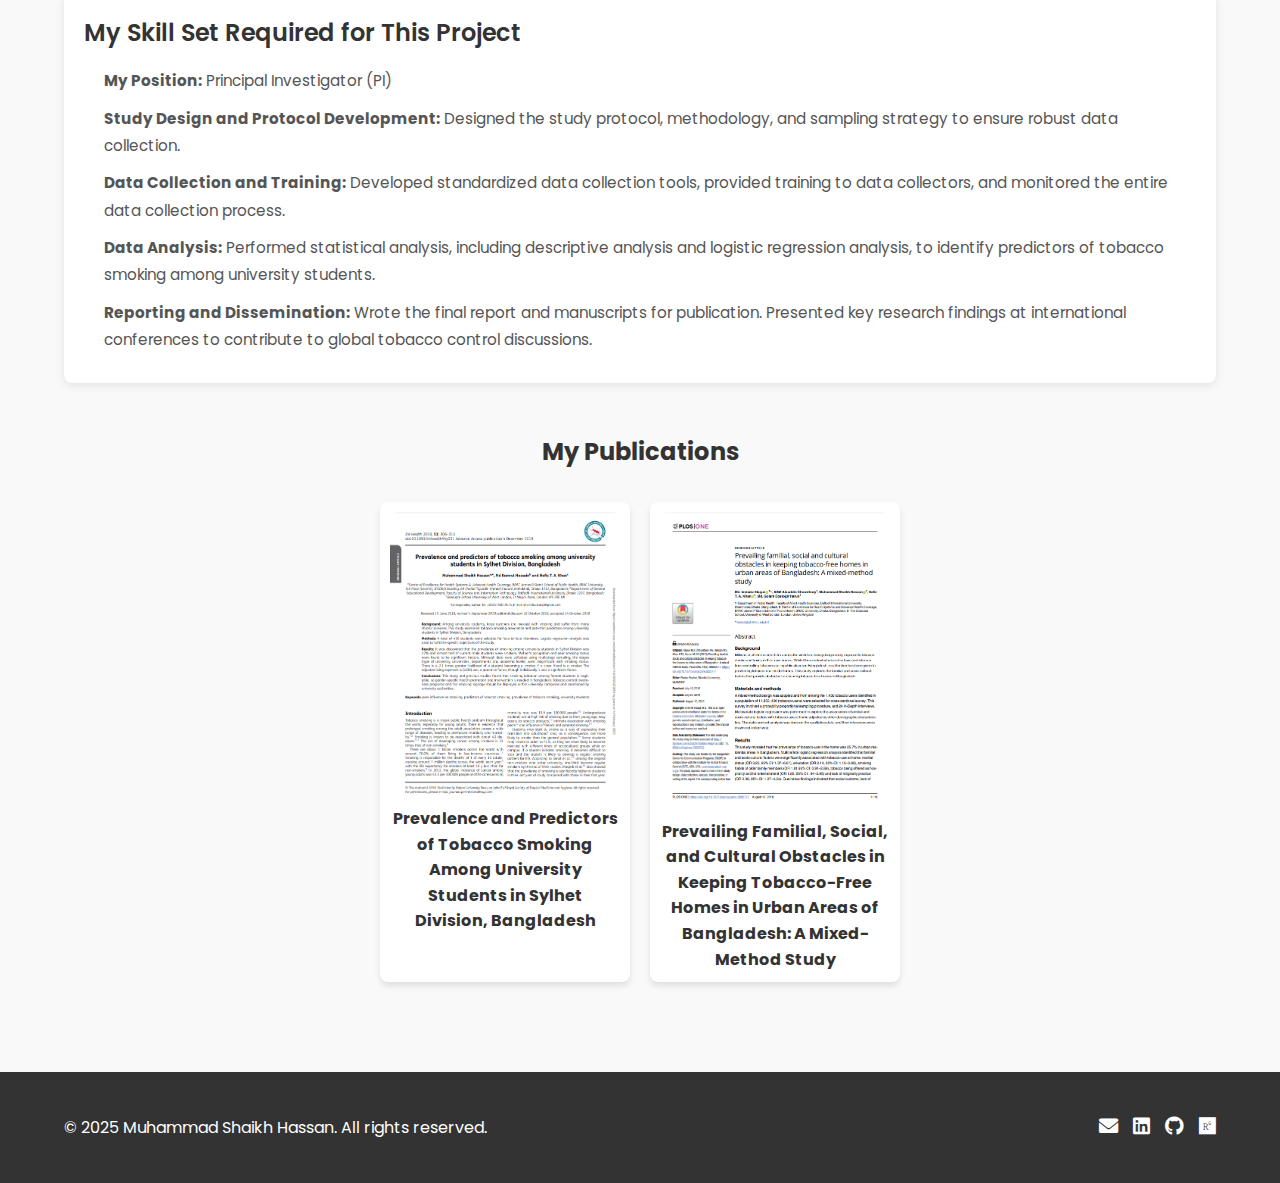
<file: 4.html>
<!DOCTYPE html>
<html lang="en">
<head>
    <meta charset="UTF-8">
    <meta name="viewport" content="width=device-width, initial-scale=1.0">
    <title>Project 4 - Tobacco Consumption Among University Students</title>
    <link rel="stylesheet" href="styles.css">
    <link href="https://fonts.googleapis.com/css2?family=Poppins:wght@300;400;600&display=swap" rel="stylesheet">
    <link rel="stylesheet" href="https://cdnjs.cloudflare.com/ajax/libs/font-awesome/6.0.0-beta3/css/all.min.css">
</head>
<body>
    <header>
        <div class="container">
            <div class="left-content">
                <h1>Muhammad Shaikh Hassan</h1>
                <p>Research Investigator | Public Health Specialist</p>
                <nav>
                    <ul>
                        <li><a href="index.html">Home</a></li>

                        <li><a href="1.html">CHAMPS Project</a></li>
                        <li><a href="2.html">HEARD project</a></li>
                        <li><a href="3.html">ACE project</a></li>
                        <li><a href="4.html">Tobacco Control Research Grants Program</a></li>
                    </ul>
                </nav>
            </div>
            <div class="right-content">
                <div class="profile-pic">
                    <img src="profile.png" alt="Muhammad Shaikh Hassan">
                </div>
                <div class="social-links">
                    <a href="mailto:shaikhfuad.anp@gmail.com"></ahref>shaikhfuad.anp@gmail.com</a>
                    <a href="CV.pdf" download><i class="fas fa-file-pdf"></i>CV</a>
                </div>
               
            </div>
        </div>
    </header>

    <section id="project-details" class="container">
        <h2>The Prevalence of Tobacco Consumption and Its Determinants Among University Students in Sylhet Division</h2>
        <div class="project-content">
            <div class="project-info">
                <h3>Background Information</h3>
                
                <div class="organization-info">
                    <div class="organization">
                        <a href="https://www.sust.edu" target="_blank">
                            <img src="sust_logo.png" alt="Shahjalal University of Science and Technology Logo">
                            <p><strong>Lead Organization:</strong> Shahjalal University of Science and Technology, Sylhet, Bangladesh</p>
                        </a>
                    </div>
                    <div class="organization">
                        <a href="https://www.jhsph.edu" target="_blank">
                            <img src="jhsph_logo.png" alt="Johns Hopkins Bloomberg School of Public Health Logo">
                            <p><strong>Funded by:</strong> Johns Hopkins Bloomberg School of Public Health, Baltimore, USA</p>
                        </a>
                    </div>
                    <div class="organization">
                        <a href="https://www.bangladesh-ccp.org" target="_blank">
                            <img src="bccp_logo.jpeg" alt="Bangladesh Center for Communication Programs Logo">
                            <p><strong>Collaborating Organization:</strong> Bangladesh Center for Communication Programs (BCCP)</p>
                        </a>
                    </div>
                </div>
                <p><strong>Principal Investigator:</strong></p>
                <div class="investigator">
                    <a href="index.html">
                        <img src="profile.png" alt="Muhammad Shaikh Hassan">
                    </a>
                    <p>Muhammad Shaikh Hassan</p>
                </div>

                <p><strong><br>Project Website:</strong> <a href="https://www.bangladesh-ccp.org/project/aeix6vk0/tobacco-control" target="_blank">Tobacco Control Project</a></p>
                
            </div>

            <div class="project-summary">
                <h3>Summary of the Project</h3>
                <p>This research project was funded by a tobacco control research grants program as part of a graduate student research initiative. The project aligned with the Bloomberg Initiative's priority to reduce tobacco use by generating evidence-based insights. Additionally, the project contributed to capacity-building workshops for grantees, covering the entire research process and facilitating the dissemination of findings to policymakers.</p>
                <p><strong>Objectives:</strong> The primary objective of this project was to investigate the smoking pattern, socio-demographic determinants, and health-related problems regarding tobacco consumption among university students in Sylhet Division.</p>
                <p><strong>Study Setting:</strong> The study was conducted among university students from government and private universities in Sylhet Division, Bangladesh.</p>
                <p><strong>Design and Methods:</strong> The study employed a quantitative cross-sectional design to assess the prevalence of tobacco use. A structured face-to-face interview-based data collection method was used to gather information on smoking behaviors and related factors.</p>
            </div>

            <div class="skills-used">
                <h3>My Skill Set Required for This Project</h3>
                <ul>
                    <li><strong>My Position:</strong> Principal Investigator (PI)</li>
                    <li><strong>Study Design and Protocol Development:</strong> Designed the study protocol, methodology, and sampling strategy to ensure robust data collection.</li>
                    <li><strong>Data Collection and Training:</strong> Developed standardized data collection tools, provided training to data collectors, and monitored the entire data collection process.</li>
                    <li><strong>Data Analysis:</strong> Performed statistical analysis, including descriptive analysis and logistic regression analysis, to identify predictors of tobacco smoking among university students.</li>
                    <li><strong>Reporting and Dissemination:</strong> Wrote the final report and manuscripts for publication. Presented key research findings at international conferences to contribute to global tobacco control discussions.</li>
                </ul>
            </div>

            <div class="publications">
                <h3>My Publications</h3>
                <ul>
                    <li>
                        <a href="https://academic.oup.com/inthealth/article/11/4/306/5229283?login=false" target="_blank">
                            <img src="p31.png" alt="Tobacco Smoking Prevalence">
                            Prevalence and Predictors of Tobacco Smoking Among University Students in Sylhet Division, Bangladesh
                        </a>
                    </li>
                    <li>
                        <a href="https://journals.plos.org/plosone/article?id=10.1371/journal.pone.0220777" target="_blank">
                            <img src="p32.png" alt="Tobacco-Free Homes Study">
                            Prevailing Familial, Social, and Cultural Obstacles in Keeping Tobacco-Free Homes in Urban Areas of Bangladesh: A Mixed-Method Study
                        </a>
                    </li>
                </ul>
                
            </div>
        </div>
    </section>

    

    <footer>
        <div class="container">
            <p>&copy; 2025 Muhammad Shaikh Hassan. All rights reserved.</p>
            <div class="social-links">
                <a href="mailto:shaikhfuad.anp@gmail.com"><i class="fas fa-envelope"></i></a>
                <a href="https://www.linkedin.com/in/muhammad-shaikh-hassan/" target="_blank"><i class="fab fa-linkedin"></i></a>
                <a href="https://github.com/ShaikhFuad" target="_blank"><i class="fab fa-github"></i></a>
                <a href="https://www.researchgate.net/profile/Muhammad-Hassan-64?ev=hdr_xprf" target="_blank">
                    <i class="fab fa-researchgate"></i>
                </a>
                
            </div>
        </div>
    </footer>

    <script src="script.js"></script>
</body>
</html>
</file>
<file: styles.css>
/* General Reset */
* {
    margin: 0;
    padding: 0;
    box-sizing: border-box;
}

body {
    font-family: 'Poppins', sans-serif;
    line-height: 1.6;
    color: #333;
    background-color: #f9f9f9;
}

a {
    text-decoration: none;
    color: inherit;
}

ul {
    list-style: none;
}

img {
    max-width: 100%;
    height: auto;
}

/* Container */
.container {
    width: 90%;
    max-width: 1200px;
    margin: 0 auto;
    padding: 20px 0;
}

/* Header Styles */
header {
    background-color: #333;
    color: #fff;
    box-shadow: 0 4px 20px rgba(0, 0, 0, 0.08);
    padding: 1.5rem 0;
    position: relative;
    z-index: 100;
}

header .container {
    display: flex;
    justify-content: space-between;
    align-items: flex-start; /* Align items to top */
    gap: 2rem;
}

/* Left Content */
header .left-content {
    flex: 1;
    max-width: 60%;
}

header .left-content h1 {
    font-size: 2.2rem;
    font-weight: 700;
    color: #fff;
    line-height: 1.2;
    margin-bottom: 0.5rem;
}

header .left-content p {
    font-size: 1.1rem;
    color: #fff;
    font-weight: 400;
    margin-bottom: 1.5rem;
}

header nav ul {
    display: flex;
    gap: 1.8rem;
    flex-wrap: wrap;
}

header nav ul li a {
    font-size: 0.95rem;
    font-weight: 500;
    color: #fff;
    position: relative;
    transition: all 0.3s ease;
    padding: 0.3rem 0;
}

header nav ul li a:hover {
    color: #007bff;
    transform: translateY(-2px);
}

header nav ul li a::after {
    content: '';
    position: absolute;
    bottom: 0;
    left: 0;
    width: 0;
    height: 2px;
    background: #007bff;
    transition: width 0.3s ease;
}

header nav ul li a:hover::after {
    width: 100%;
}

/* Right Content */
header .right-content {
    display: flex;
    flex-direction: column;
    align-items: flex-end;
    gap: 1.5rem;
    position: relative;
}

header .profile-pic {
    position: relative;
    transition: transform 0.3s ease;
}

header .profile-pic:hover {
    transform: scale(1.05);
}

header .profile-pic img {
    width: 150px;
    height: 150px;
    border-radius: 60%;
    object-fit: cover;
    border: 1px solid #576574;
    box-shadow: 0 8px 24px rgba(0, 123, 255, 0.2);
}

header .social-links {
    display: flex;
    flex-direction: column;
    gap: 0.8rem;
    align-items: flex-end;
}

header .social-links a {
    display: inline-flex;
    align-items: center;
    gap: 0.5rem;
    font-size: 0.95rem;
    color: #fff;
    padding: 0.5rem 1rem;
    border-radius: 50px;
    background: rgba(0, 123, 255, 0.05);
    transition: all 0.3s ease;
}

header .social-links a:hover {
    background: rgba(0, 123, 255, 0.1);
    color: #007bff;
    transform: translateX(5px);
}

/* Responsive Design */
@media (max-width: 768px) {
    header .container {
        flex-direction: column;
        align-items: center;
    }

    header .left-content {
        max-width: 100%;
        text-align: center;
    }

    header nav ul {
        justify-content: center;
    }

    header .right-content {
        align-items: center;
        text-align: center;
    }

    header .profile-pic img {
        width: 100px;
        height: 100px;
    }

    header .social-links {
        align-items: center;
    }
}
/* Project Details Section */
#project-details {
    margin-top: 40px;
}

#project-details h2 {
    font-size: 2rem;
    font-weight: 600;
    color: #333;
    margin-bottom: 20px;
}

.project-content {
    display: grid;
    gap: 30px;
}

.project-info, .project-summary, .skills-used {
    background-color: #fff;
    padding: 20px;
    border-radius: 8px;
    box-shadow: 0 2px 10px rgba(0, 0, 0, 0.1);
}

.project-info h3, .project-summary h3, .skills-used h3 {
    font-size: 1.5rem;
    font-weight: 600;
    color: #333;
    margin-bottom: 15px;
}

.project-info p, .project-summary p, .skills-used ul {
    font-size: 0.95rem;
    color: #555;
    line-height: 1.8;
}

.project-info p a img {
    width: 150px;
    height: 150px;
    border-radius: 50%;
    object-fit: cover;
    
    margin-right: 10px;
    vertical-align: middle;
    transition: transform 0.3s ease;
}

.project-info p a:hover img {
    transform: scale(1.1);
    box-shadow: 0 4px 12px rgba(0, 123, 255, 0.2);
}

.investigators {
    display: flex;
    gap: 20px; /* Adjust spacing between investigators */
    justify-content: center; /* Centers them horizontally */
    flex-wrap: wrap; /* Ensures responsiveness on smaller screens */
}


.investigator {
    text-align: center; /* Centers image and text */
    margin-top: 10px;
}

.investigator a {
    display: block;
    text-decoration: none;
}

.investigator img {
    width: 120px;
    height: 120px;
    border-radius: 50%;
    object-fit: cover;
    transition: transform 0.3s ease;
}

.investigator p {
    margin-top: 8px;
    font-size: 0.9rem;
    font-weight: 600;
    color: #444;
}

.investigator a:hover img {
    transform: scale(1.1);
    box-shadow: 0 4px 12px rgba(0, 123, 255, 0.2);
}


/* Organization Logos Styles */
.organization-info {
    display: grid;
    grid-template-columns: repeat(auto-fit, minmax(50px, 0.5fr)); /* Decrease min size */
    gap: 1rem; /* Reduce gap between items */
    margin: 1rem 0; /* Reduce margin */
}

.organization {
    text-align: center;
    padding: 0.8rem; /* Reduce padding */
    background: #fff;
    border-radius: 8px; /* Slightly smaller border radius */
    box-shadow: 0 2px 8px rgba(0, 0, 0, 0.08); /* Reduce shadow size */
    transition: transform 0.3s ease;
    font-size: 0.85rem; /* Reduce text size */
}


.organization:hover {
    transform: translateY(-5px);
}

.organization img {
    width: 200px;
    height: 200px;
    object-fit: contain;
    margin: 0 auto 1rem;
    padding: 10px;
    background: #fff;
    border-radius: 8px;
}

.organization p {
    font-size: 0.95rem;
    color: #444;
    line-height: 1.4;
}

.organization a {
    color: inherit;
    text-decoration: none;
}

/* Responsive Design */
@media (max-width: 768px) {
    .organization-info {
        grid-template-columns: 1fr;
    }
    
    .project-info p a img {
        width: 50px;
        height: 50px;
    }
}


.skills-used ul {
    padding-left: 20px;
}

.skills-used ul li {
    margin-bottom: 10px;
}

/* About Section */
#about {
    margin-top: 40px;
}

#about h2 {
    font-size: 2rem;
    font-weight: 600;
    color: #333;
    margin-bottom: 20px;
}

.about-content {
    background-color: #fff;
    padding: 20px;
    border-radius: 8px;
    box-shadow: 0 2px 10px rgba(0, 0, 0, 0.1);
}

.about-content .bio p {
    font-size: 0.95rem;
    color: #555;
    line-height: 1.8;
    margin-bottom: 15px;
}

/* Highlights Section */
#highlights {
    margin-top: 40px;
}

#highlights h2 {
    font-size: 2rem;
    font-weight: 600;
    color: #333;
    margin-bottom: 20px;
}

.highlights-grid {
    display: grid;
    grid-template-columns: repeat(auto-fit, minmax(250px, 1fr));
    gap: 20px;
}

.highlight-card {
    background-color: #fff;
    padding: 20px;
    border-radius: 8px;
    box-shadow: 0 4px 12px rgba(0, 0, 0, 0.1);
    text-align: center;
    transition: transform 0.3s ease, box-shadow 0.3s ease;
}

.highlight-card:hover {
    transform: translateY(-10px); /* Moves the card up */
    box-shadow: 0 8px 24px rgba(0, 0, 0, 0.2); /* Enhances shadow for a floating effect */
}


.highlight-card i {
    font-size: 2rem;
    color: #007bff;
    margin-bottom: 15px;
}

.highlight-card h3 {
    font-size: 1.2rem;
    font-weight: 600;
    color: #333;
    margin-bottom: 10px;
}

.highlight-card p {
    font-size: 0.9rem;
    color: #555;
    margin-bottom: 15px;
}

.highlight-card a {
    display: inline-block;
    padding: 8px 16px;
    background-color: #007bff;
    color: #fff;
    border-radius: 4px;
    font-size: 0.9rem;
    transition: background-color 0.3s ease;
}

.highlight-card a:hover {
    background-color: #0056b3;
}

/* Projects Section */
#projects {
    margin-top: 40px;
}

#projects h2 {
    font-size: 2rem;
    font-weight: 600;
    color: #333;
    margin-bottom: 20px;
}

.projects-grid {
    display: grid;
    grid-template-columns: repeat(auto-fit, minmax(250px, 1fr));
    gap: 20px;
}

.project-card {
    display: flex;
    flex-direction: column; /* Stack content vertically */
    background-color: #fff;
    padding: 20px;
    border-radius: 8px;
    box-shadow: 0 4px 12px rgba(0, 0, 0, 0.1);
    transition: transform 0.3s ease, box-shadow 0.3s ease;
    height: 100%; /* Ensure the card grows to fill the container */
    justify-content: space-between; /* Ensure content is spaced properly */
}

.project-card:hover {
    transform: translateY(-10px); /* Moves the card up */
    box-shadow: 0 8px 24px rgba(0, 0, 0, 0.2); /* Enhances shadow for a floating effect */
}

.project-card img {
    border-radius: 8px;
    margin-bottom: 15px;
}

.project-card h3 {
    font-size: 1.2rem;
    font-weight: 600;
    color: #333;
    margin-bottom: 10px;
}

.project-card p {
    font-size: 0.9rem;
    color: #555;
    margin-bottom: 15px;
    flex-grow: 1; /* Ensure description takes up available space */
}

.project-card a {
    align-self: flex-end; /* Align the button at the bottom */
    display: inline-block;
    padding: 8px 16px;
    background-color: #007bff;
    color: #fff;
    border-radius: 4px;
    font-size: 0.9rem;
    transition: background-color 0.3s ease;
    margin-top: 10px; /* Space above the button */
}

.project-card a:hover {
    background-color: #0056b3;
}


/* Footer */
footer {
    background-color: #333;
    color: #fff;
    padding: 20px 0;
    margin-top: 40px;
}

footer .container {
    display: flex;
    justify-content: space-between;
    align-items: center;
}

footer .social-links {
    display: flex;
    gap: 15px;
}

footer .social-links a {
    color: #fff;
    font-size: 1.2rem;
    transition: color 0.3s ease;
}

footer .social-links a:hover {
    color: #007bff;
}

/* Responsive Design */
@media (max-width: 768px) {
    header .container {
        flex-direction: column;
        text-align: center;
    }

    header .right-content {
        margin-top: 20px;
    }

    .organization-info {
        flex-direction: column;
        align-items: center;
    }
}

.publications {
    text-align: center;
    padding: 20px;
}

.publications h3 {
    font-size: 24px;
    margin-bottom: 20px;
}

.publications ul {
    display: flex;
    justify-content: center;
    flex-wrap: wrap;
    list-style: none;
    padding: 0;
    margin: 0;
}

.publications li {
    background: #fff;
    border-radius: 8px;
    box-shadow: 0 4px 6px rgba(0, 0, 0, 0.1);
    margin: 10px;
    padding: 10px;
    width: 250px;
    text-align: center;
    transition: transform 0.3s ease-in-out;
}

.publications li:hover {
    transform: scale(1.05);
}

.publications li a {
    display: flex;
    flex-direction: column;
    align-items: center;
    text-decoration: none;
    color: #333;
    font-weight: bold;
    font-size: 16px;
}

.publications li img {
    width: 100%;
    height: auto;
    border-radius: 8px;
    margin-bottom: 10px;
}
</file>
